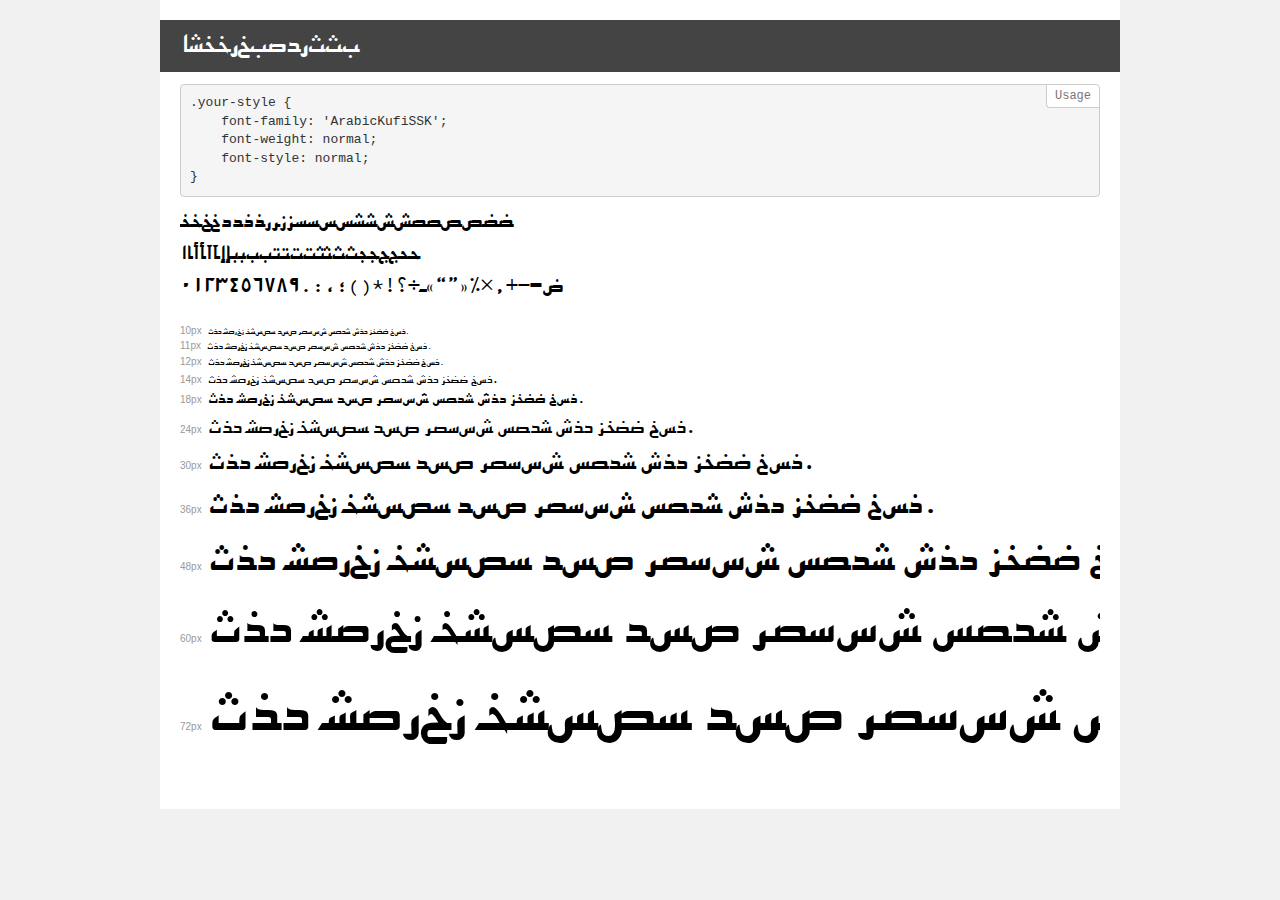
<file: www/icon-fonts/ArabicKufiSSK/fonts/demo.html>
<!DOCTYPE html>
<html>
<head>
	<meta charset="utf-8">
	<meta http-equiv="X-UA-Compatible" content="IE=edge">
	<meta name="viewport" content="width=device-width, initial-scale=1">
	<meta name="robots" content="noindex, noarchive">
	<title>Transfonter demo</title>
	<link href="stylesheet.css" rel="stylesheet">
	<style>
		/*
		http://meyerweb.com/eric/tools/css/reset/
		v2.0 | 20110126
		License: none (public domain)
		*/
		html, body, div, span, applet, object, iframe,
		h1, h2, h3, h4, h5, h6, p, blockquote, pre,
		a, abbr, acronym, address, big, cite, code,
		del, dfn, em, img, ins, kbd, q, s, samp,
		small, strike, strong, sub, sup, tt, var,
		b, u, i, center,
		dl, dt, dd, ol, ul, li,
		fieldset, form, label, legend,
		table, caption, tbody, tfoot, thead, tr, th, td,
		article, aside, canvas, details, embed,
		figure, figcaption, footer, header, hgroup,
		menu, nav, output, ruby, section, summary,
		time, mark, audio, video {
			margin: 0;
			padding: 0;
			border: 0;
			font-size: 100%;
			font: inherit;
			vertical-align: baseline;
		}
		/* HTML5 display-role reset for older browsers */
		article, aside, details, figcaption, figure,
		footer, header, hgroup, menu, nav, section {
			display: block;
		}
		body {
			line-height: 1;
		}
		ol, ul {
			list-style: none;
		}
		blockquote, q {
			quotes: none;
		}
		blockquote:before, blockquote:after,
		q:before, q:after {
			content: '';
			content: none;
		}
		table {
			border-collapse: collapse;
			border-spacing: 0;
		}
		/* common styles */
		body {
			background: #f1f1f1;
			color: #000;
		}
		.page {
			background: #fff;
			width: 920px;
			margin: 0 auto;
			padding: 20px 20px 0 20px;
			overflow: hidden;
		}
		.font-container {
			overflow-x: auto;
			overflow-y: hidden;
			margin-bottom: 40px;
			line-height: 1.3;
			white-space: nowrap;
			padding-bottom: 5px;
		}
		h1 {
			position: relative;
			background: #444;
			font-size: 32px;
			color: #fff;
			padding: 10px 20px;
			margin: 0 -20px 12px -20px;
		}
		.letters {
			font-size: 25px;
			margin-bottom: 20px;
		}
		.s10:before {
			content: '10px';
		}
		.s11:before {
			content: '11px';
		}
		.s12:before {
			content: '12px';
		}
		.s14:before {
			content: '14px';
		}
		.s18:before {
			content: '18px';
		}
		.s24:before {
			content: '24px';
		}
		.s30:before {
			content: '30px';
		}
		.s36:before {
			content: '36px';
		}
		.s48:before {
			content: '48px';
		}
		.s60:before {
			content: '60px';
		}
		.s72:before {
			content: '72px';
		}
		.s10:before, .s11:before, .s12:before, .s14:before,
		.s18:before, .s24:before, .s30:before, .s36:before,
		.s48:before, .s60:before, .s72:before {
			font-family: Arial, sans-serif;
			font-size: 10px;
			font-weight: normal;
			font-style: normal;
			color: #999;
			padding-right: 6px;
		}
		pre {
			display: block;
			position: relative;
			padding: 9px;
			margin: 0 0 10px;
			font-family: Monaco, Menlo, Consolas, "Courier New", monospace !important;
			font-size: 13px;
			line-height: 1.428571429;
			color: #333;
			font-weight: normal !important;
			font-style: normal !important;
			background-color: #f5f5f5;
			border: 1px solid #ccc;
			overflow-x: auto;
			border-radius: 4px;
		}
		pre:after {
			display: block;
			position: absolute;
			right: 0;
			top: 0;
			content: 'Usage';
			line-height: 1;
			padding: 5px 8px;
			font-size: 12px;
			color: #767676;
			background-color: #fff;
			border: 1px solid #ccc;
			border-right: none;
			border-top: none;
			border-radius: 0 4px 0 4px;
			z-index: 10;
		}
		/* responsive */
		@media (max-width: 959px) {
			.page {
				width: auto;
				margin: 0;
			}
		}
	</style>
</head>
<body>
<div class="page">
	<div class="demo" style="font-family: 'ArabicKufiSSK'; font-weight: normal; font-style: normal;">
		<h1>ArabicKufiSSK</h1>
		<pre>.your-style {
    font-family: 'ArabicKufiSSK';
    font-weight: normal;
    font-style: normal;
}</pre>
		<div class="font-container">
			<p class="letters">
				abcdefghijklmnopqrstuvwxyz <br />
				ABCDEFGHIJKLMNOPQRSTUVWXYZ <br />				0123456789.:,;()*!?'@#<>$%&^+-=~
			</p>
			<p class="s10" style="font-size: 10px;">The quick brown fox jumps over the lazy dog.</p>
			<p class="s11" style="font-size: 11px;">The quick brown fox jumps over the lazy dog.</p>
			<p class="s12" style="font-size: 12px;">The quick brown fox jumps over the lazy dog.</p>
			<p class="s14" style="font-size: 14px;">The quick brown fox jumps over the lazy dog.</p>
			<p class="s18" style="font-size: 18px;">The quick brown fox jumps over the lazy dog.</p>
			<p class="s24" style="font-size: 24px;">The quick brown fox jumps over the lazy dog.</p>
			<p class="s30" style="font-size: 30px;">The quick brown fox jumps over the lazy dog.</p>
			<p class="s36" style="font-size: 36px;">The quick brown fox jumps over the lazy dog.</p>
			<p class="s48" style="font-size: 48px;">The quick brown fox jumps over the lazy dog.</p>
			<p class="s60" style="font-size: 60px;">The quick brown fox jumps over the lazy dog.</p>
			<p class="s72" style="font-size: 72px;">The quick brown fox jumps over the lazy dog.</p>
		</div>
	</div>
</div>
</body>
</html>
</file>
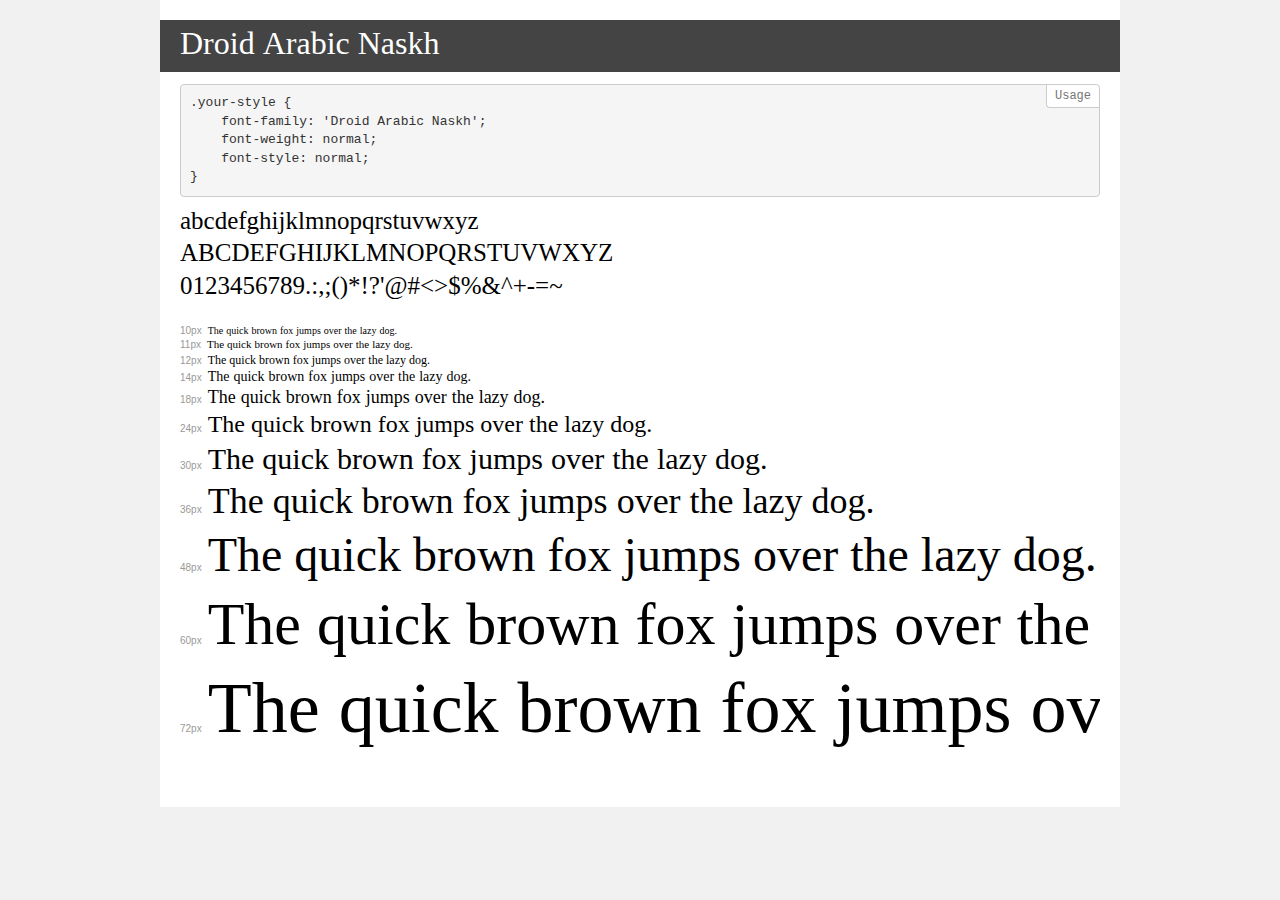
<file: www/icon-fonts/droid-arabic-naskh/fonts/demo.html>
<!DOCTYPE html>
<html>
<head>
	<meta charset="utf-8">
	<meta http-equiv="X-UA-Compatible" content="IE=edge">
	<meta name="viewport" content="width=device-width, initial-scale=1">
	<meta name="robots" content="noindex, noarchive">
	<title>Transfonter demo</title>
	<link href="stylesheet.css" rel="stylesheet">
	<style>
		/*
		http://meyerweb.com/eric/tools/css/reset/
		v2.0 | 20110126
		License: none (public domain)
		*/
		html, body, div, span, applet, object, iframe,
		h1, h2, h3, h4, h5, h6, p, blockquote, pre,
		a, abbr, acronym, address, big, cite, code,
		del, dfn, em, img, ins, kbd, q, s, samp,
		small, strike, strong, sub, sup, tt, var,
		b, u, i, center,
		dl, dt, dd, ol, ul, li,
		fieldset, form, label, legend,
		table, caption, tbody, tfoot, thead, tr, th, td,
		article, aside, canvas, details, embed,
		figure, figcaption, footer, header, hgroup,
		menu, nav, output, ruby, section, summary,
		time, mark, audio, video {
			margin: 0;
			padding: 0;
			border: 0;
			font-size: 100%;
			font: inherit;
			vertical-align: baseline;
		}
		/* HTML5 display-role reset for older browsers */
		article, aside, details, figcaption, figure,
		footer, header, hgroup, menu, nav, section {
			display: block;
		}
		body {
			line-height: 1;
		}
		ol, ul {
			list-style: none;
		}
		blockquote, q {
			quotes: none;
		}
		blockquote:before, blockquote:after,
		q:before, q:after {
			content: '';
			content: none;
		}
		table {
			border-collapse: collapse;
			border-spacing: 0;
		}
		/* common styles */
		body {
			background: #f1f1f1;
			color: #000;
		}
		.page {
			background: #fff;
			width: 920px;
			margin: 0 auto;
			padding: 20px 20px 0 20px;
			overflow: hidden;
		}
		.font-container {
			overflow-x: auto;
			overflow-y: hidden;
			margin-bottom: 40px;
			line-height: 1.3;
			white-space: nowrap;
			padding-bottom: 5px;
		}
		h1 {
			position: relative;
			background: #444;
			font-size: 32px;
			color: #fff;
			padding: 10px 20px;
			margin: 0 -20px 12px -20px;
		}
		.letters {
			font-size: 25px;
			margin-bottom: 20px;
		}
		.s10:before {
			content: '10px';
		}
		.s11:before {
			content: '11px';
		}
		.s12:before {
			content: '12px';
		}
		.s14:before {
			content: '14px';
		}
		.s18:before {
			content: '18px';
		}
		.s24:before {
			content: '24px';
		}
		.s30:before {
			content: '30px';
		}
		.s36:before {
			content: '36px';
		}
		.s48:before {
			content: '48px';
		}
		.s60:before {
			content: '60px';
		}
		.s72:before {
			content: '72px';
		}
		.s10:before, .s11:before, .s12:before, .s14:before,
		.s18:before, .s24:before, .s30:before, .s36:before,
		.s48:before, .s60:before, .s72:before {
			font-family: Arial, sans-serif;
			font-size: 10px;
			font-weight: normal;
			font-style: normal;
			color: #999;
			padding-right: 6px;
		}
		pre {
			display: block;
			position: relative;
			padding: 9px;
			margin: 0 0 10px;
			font-family: Monaco, Menlo, Consolas, "Courier New", monospace !important;
			font-size: 13px;
			line-height: 1.428571429;
			color: #333;
			font-weight: normal !important;
			font-style: normal !important;
			background-color: #f5f5f5;
			border: 1px solid #ccc;
			overflow-x: auto;
			border-radius: 4px;
		}
		pre:after {
			display: block;
			position: absolute;
			right: 0;
			top: 0;
			content: 'Usage';
			line-height: 1;
			padding: 5px 8px;
			font-size: 12px;
			color: #767676;
			background-color: #fff;
			border: 1px solid #ccc;
			border-right: none;
			border-top: none;
			border-radius: 0 4px 0 4px;
			z-index: 10;
		}
		/* responsive */
		@media (max-width: 959px) {
			.page {
				width: auto;
				margin: 0;
			}
		}
	</style>
</head>
<body>
<div class="page">
	<div class="demo" style="font-family: 'Droid Arabic Naskh'; font-weight: normal; font-style: normal;">
		<h1>Droid Arabic Naskh</h1>
		<pre>.your-style {
    font-family: 'Droid Arabic Naskh';
    font-weight: normal;
    font-style: normal;
}</pre>
		<div class="font-container">
			<p class="letters">
				abcdefghijklmnopqrstuvwxyz <br />
				ABCDEFGHIJKLMNOPQRSTUVWXYZ <br />				0123456789.:,;()*!?'@#<>$%&^+-=~
			</p>
			<p class="s10" style="font-size: 10px;">The quick brown fox jumps over the lazy dog.</p>
			<p class="s11" style="font-size: 11px;">The quick brown fox jumps over the lazy dog.</p>
			<p class="s12" style="font-size: 12px;">The quick brown fox jumps over the lazy dog.</p>
			<p class="s14" style="font-size: 14px;">The quick brown fox jumps over the lazy dog.</p>
			<p class="s18" style="font-size: 18px;">The quick brown fox jumps over the lazy dog.</p>
			<p class="s24" style="font-size: 24px;">The quick brown fox jumps over the lazy dog.</p>
			<p class="s30" style="font-size: 30px;">The quick brown fox jumps over the lazy dog.</p>
			<p class="s36" style="font-size: 36px;">The quick brown fox jumps over the lazy dog.</p>
			<p class="s48" style="font-size: 48px;">The quick brown fox jumps over the lazy dog.</p>
			<p class="s60" style="font-size: 60px;">The quick brown fox jumps over the lazy dog.</p>
			<p class="s72" style="font-size: 72px;">The quick brown fox jumps over the lazy dog.</p>
		</div>
	</div>
</div>
</body>
</html>
</file>
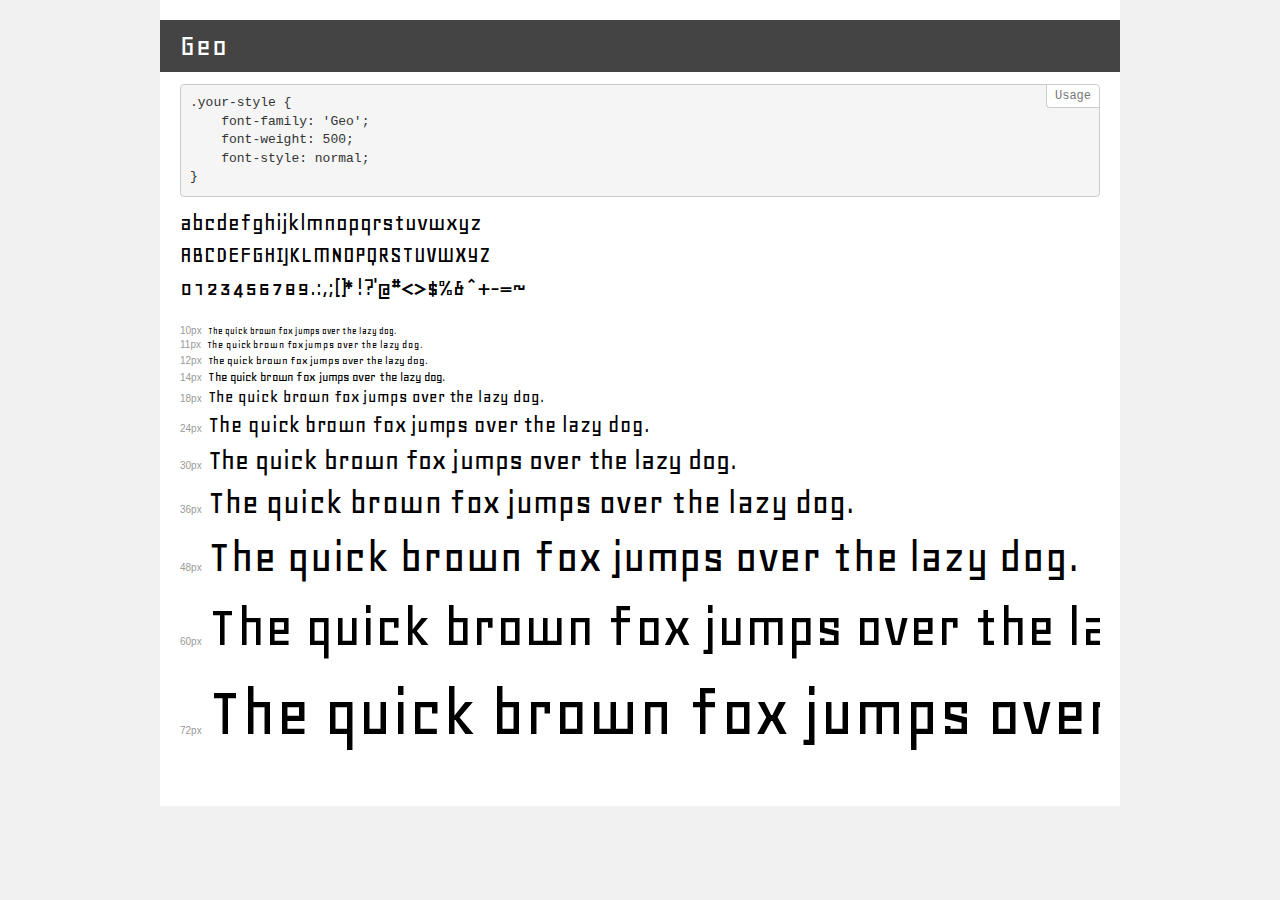
<file: www/icon-fonts/Geo/fonts/demo.html>
<!DOCTYPE html>
<html>
<head>
	<meta charset="utf-8">
	<meta http-equiv="X-UA-Compatible" content="IE=edge">
	<meta name="viewport" content="width=device-width, initial-scale=1">
	<meta name="robots" content="noindex, noarchive">
	<title>Transfonter demo</title>
	<link href="stylesheet.css" rel="stylesheet">
	<style>
		/*
		http://meyerweb.com/eric/tools/css/reset/
		v2.0 | 20110126
		License: none (public domain)
		*/
		html, body, div, span, applet, object, iframe,
		h1, h2, h3, h4, h5, h6, p, blockquote, pre,
		a, abbr, acronym, address, big, cite, code,
		del, dfn, em, img, ins, kbd, q, s, samp,
		small, strike, strong, sub, sup, tt, var,
		b, u, i, center,
		dl, dt, dd, ol, ul, li,
		fieldset, form, label, legend,
		table, caption, tbody, tfoot, thead, tr, th, td,
		article, aside, canvas, details, embed,
		figure, figcaption, footer, header, hgroup,
		menu, nav, output, ruby, section, summary,
		time, mark, audio, video {
			margin: 0;
			padding: 0;
			border: 0;
			font-size: 100%;
			font: inherit;
			vertical-align: baseline;
		}
		/* HTML5 display-role reset for older browsers */
		article, aside, details, figcaption, figure,
		footer, header, hgroup, menu, nav, section {
			display: block;
		}
		body {
			line-height: 1;
		}
		ol, ul {
			list-style: none;
		}
		blockquote, q {
			quotes: none;
		}
		blockquote:before, blockquote:after,
		q:before, q:after {
			content: '';
			content: none;
		}
		table {
			border-collapse: collapse;
			border-spacing: 0;
		}
		/* common styles */
		body {
			background: #f1f1f1;
			color: #000;
		}
		.page {
			background: #fff;
			width: 920px;
			margin: 0 auto;
			padding: 20px 20px 0 20px;
			overflow: hidden;
		}
		.font-container {
			overflow-x: auto;
			overflow-y: hidden;
			margin-bottom: 40px;
			line-height: 1.3;
			white-space: nowrap;
			padding-bottom: 5px;
		}
		h1 {
			position: relative;
			background: #444;
			font-size: 32px;
			color: #fff;
			padding: 10px 20px;
			margin: 0 -20px 12px -20px;
		}
		.letters {
			font-size: 25px;
			margin-bottom: 20px;
		}
		.s10:before {
			content: '10px';
		}
		.s11:before {
			content: '11px';
		}
		.s12:before {
			content: '12px';
		}
		.s14:before {
			content: '14px';
		}
		.s18:before {
			content: '18px';
		}
		.s24:before {
			content: '24px';
		}
		.s30:before {
			content: '30px';
		}
		.s36:before {
			content: '36px';
		}
		.s48:before {
			content: '48px';
		}
		.s60:before {
			content: '60px';
		}
		.s72:before {
			content: '72px';
		}
		.s10:before, .s11:before, .s12:before, .s14:before,
		.s18:before, .s24:before, .s30:before, .s36:before,
		.s48:before, .s60:before, .s72:before {
			font-family: Arial, sans-serif;
			font-size: 10px;
			font-weight: normal;
			font-style: normal;
			color: #999;
			padding-right: 6px;
		}
		pre {
			display: block;
			position: relative;
			padding: 9px;
			margin: 0 0 10px;
			font-family: Monaco, Menlo, Consolas, "Courier New", monospace !important;
			font-size: 13px;
			line-height: 1.428571429;
			color: #333;
			font-weight: normal !important;
			font-style: normal !important;
			background-color: #f5f5f5;
			border: 1px solid #ccc;
			overflow-x: auto;
			border-radius: 4px;
		}
		pre:after {
			display: block;
			position: absolute;
			right: 0;
			top: 0;
			content: 'Usage';
			line-height: 1;
			padding: 5px 8px;
			font-size: 12px;
			color: #767676;
			background-color: #fff;
			border: 1px solid #ccc;
			border-right: none;
			border-top: none;
			border-radius: 0 4px 0 4px;
			z-index: 10;
		}
		/* responsive */
		@media (max-width: 959px) {
			.page {
				width: auto;
				margin: 0;
			}
		}
	</style>
</head>
<body>
<div class="page">
	<div class="demo" style="font-family: 'Geo'; font-weight: 500; font-style: normal;">
		<h1>Geo</h1>
		<pre>.your-style {
    font-family: 'Geo';
    font-weight: 500;
    font-style: normal;
}</pre>
		<div class="font-container">
			<p class="letters">
				abcdefghijklmnopqrstuvwxyz <br />
				ABCDEFGHIJKLMNOPQRSTUVWXYZ <br />				0123456789.:,;()*!?'@#<>$%&^+-=~
			</p>
			<p class="s10" style="font-size: 10px;">The quick brown fox jumps over the lazy dog.</p>
			<p class="s11" style="font-size: 11px;">The quick brown fox jumps over the lazy dog.</p>
			<p class="s12" style="font-size: 12px;">The quick brown fox jumps over the lazy dog.</p>
			<p class="s14" style="font-size: 14px;">The quick brown fox jumps over the lazy dog.</p>
			<p class="s18" style="font-size: 18px;">The quick brown fox jumps over the lazy dog.</p>
			<p class="s24" style="font-size: 24px;">The quick brown fox jumps over the lazy dog.</p>
			<p class="s30" style="font-size: 30px;">The quick brown fox jumps over the lazy dog.</p>
			<p class="s36" style="font-size: 36px;">The quick brown fox jumps over the lazy dog.</p>
			<p class="s48" style="font-size: 48px;">The quick brown fox jumps over the lazy dog.</p>
			<p class="s60" style="font-size: 60px;">The quick brown fox jumps over the lazy dog.</p>
			<p class="s72" style="font-size: 72px;">The quick brown fox jumps over the lazy dog.</p>
		</div>
	</div>
</div>
</body>
</html>
</file>
<file: www/icon-fonts/ArabicKufiSSK/fonts/stylesheet.css>
/* This stylesheet generated by Transfonter (https://transfonter.org) on October 2, 2017 3:29 AM */

@font-face {
	font-family: 'ArabicKufiSSK';
	src: url('ArabicKufiSSK.eot');
	font-weight: normal;
	font-style: normal;
}
@font-face {
	font-family: 'ArabicKufiSSK';
	src: url([data-uri]) format('woff'),
		url('ArabicKufiSSK.ttf') format('truetype'),
		url('ArabicKufiSSK.svg#ArabicKufiSSK') format('svg');
	font-weight: normal;
	font-style: normal;
}
</file>
<file: www/icon-fonts/droid-arabic-naskh/fonts/stylesheet.css>
/* This stylesheet generated by Transfonter (https://transfonter.org) on October 3, 2017 6:51 AM */

@font-face {
	font-family: 'Droid Arabic Naskh';
	src: url('DroidArabicNaskh.eot');
	font-weight: normal;
	font-style: normal;
}
@font-face {
	font-family: 'Droid Arabic Naskh';
	src: url([data-uri]) format('woff'),
		url('DroidArabicNaskh.ttf') format('truetype');
	font-weight: normal;
	font-style: normal;
}
</file>
<file: www/icon-fonts/Geo/fonts/stylesheet.css>
/* This stylesheet generated by Transfonter (https://transfonter.org) on October 2, 2017 6:31 AM */

@font-face {
	font-family: 'Geo';
	src: url('Geo.eot');
	font-weight: 500;
	font-style: normal;
}
@font-face {
	font-family: 'Geo';
	src: url([data-uri]) format('woff'),
		url('Geo.ttf') format('truetype'),
		url('Geo.svg#Geo') format('svg');
	font-weight: 500;
	font-style: normal;
}
</file>
